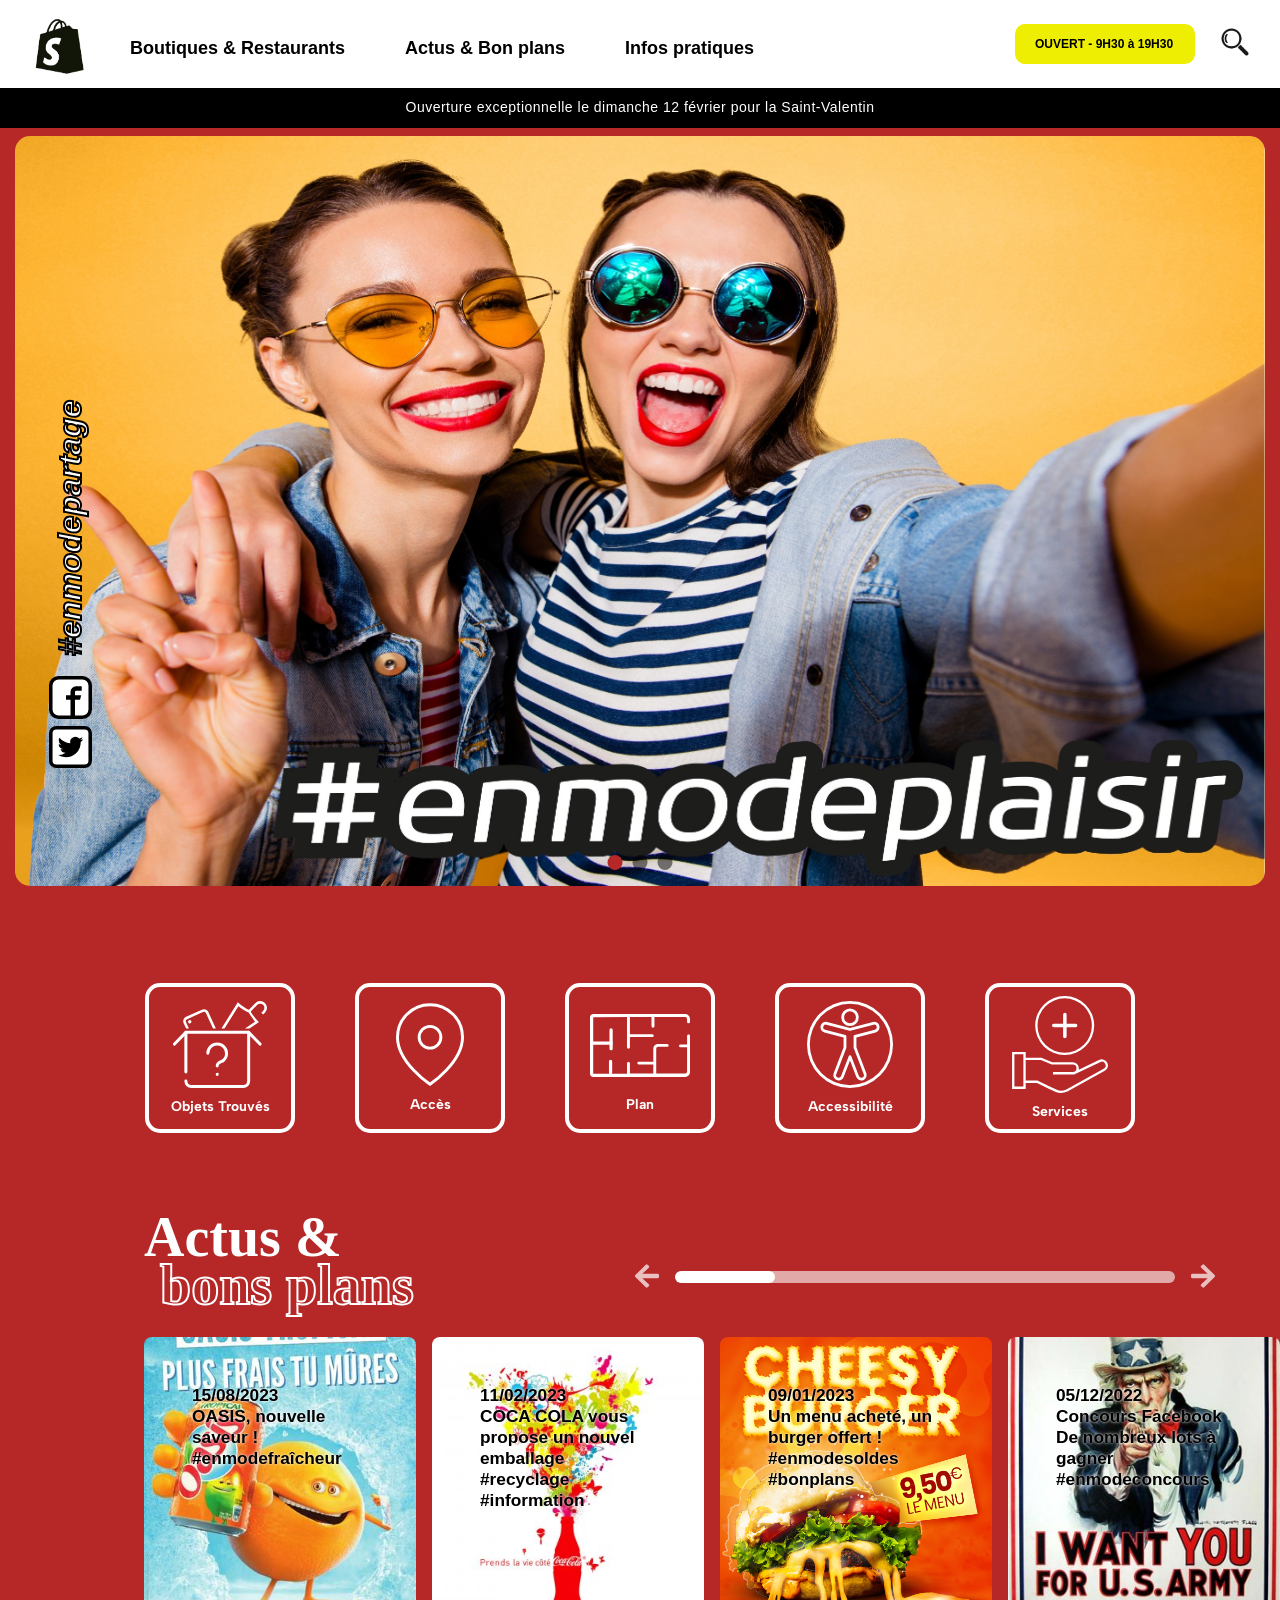
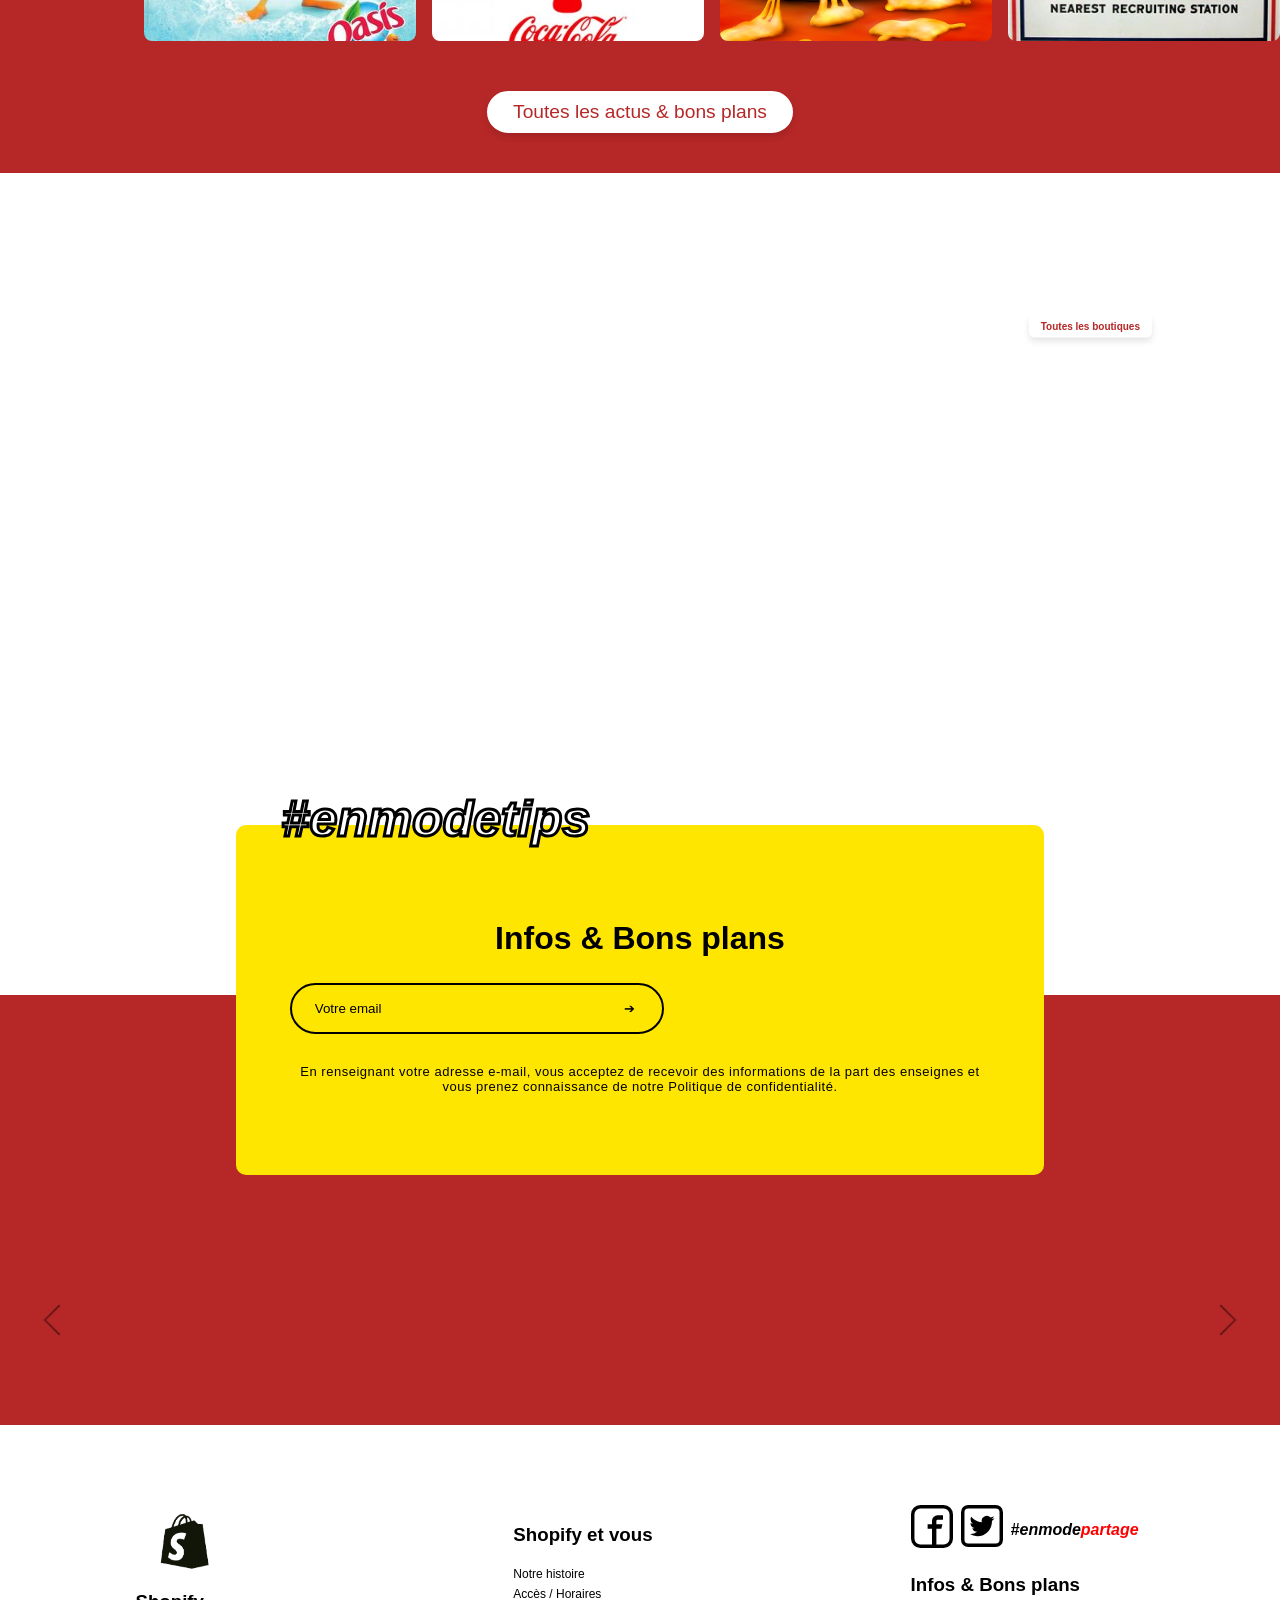
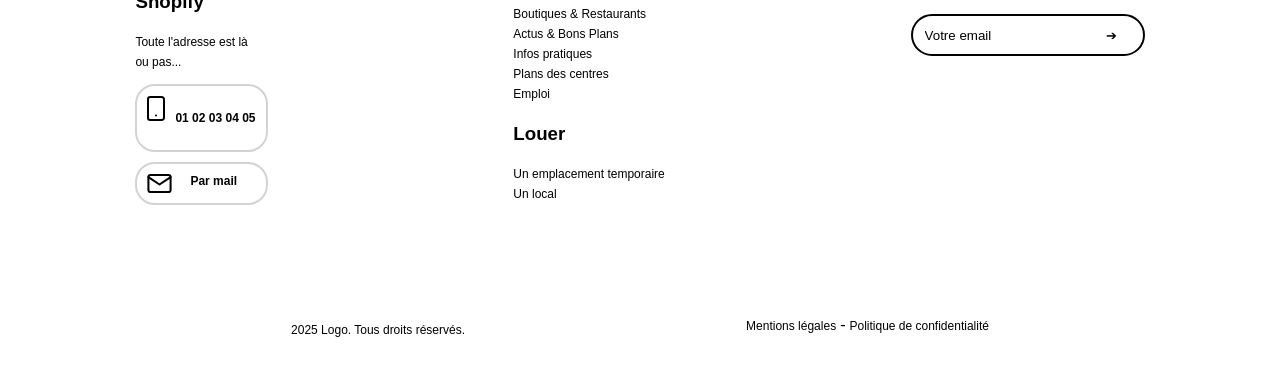
<file: index.html>
<!doctype html>
<html lang="fr">
<head>
    <meta charset="utf-8">
    <meta name="viewport" content="width=device-width, initial-scale=1">
    <title>Maquette Intégration</title>
    <link rel="stylesheet" href="assets/css/style.css">
    <link rel="stylesheet" href="assets/css/sliderActusStyle.css">
    <link rel="stylesheet" href="assets/css/sliderPartage.css">
    <link rel="stylesheet" href="assets/css/sliderBoutiques.css">
    <link rel="stylesheet" href="assets/css/categoryButtons.css">
    //juste pour une police dans le categoryButtons
    <link href="https://fonts.googleapis.com/css2?family=Albert+Sans:wght@700&display=swap" rel="stylesheet">
    <link rel="stylesheet" href="assets/css/infoButtons.css">
    <link rel="stylesheet" href="assets/css/newsletter.css">
    <meta name="description" content="">
    
</head>
<body>


<!-- ------------------------------------------------------>
<!-- ------------------ HEADER ---------------------------->
<!-- ------------------------------------------------------>
<header>
    <div class="header">
        <div class="content">
            <div class="logo-container">
                <img class="header_img" src="./assets/img/logo1rb.png" alt="Logo">
            </div>
            <nav class="nav-links">
                <a href="">Boutiques & Restaurants</a>
                <a href="">Actus & Bon plans</a>
                <a href="">Infos pratiques</a>
            </nav>
            <div class="flex-space" id="flex-space">
                <form action="" class="SearchBar" id="SearchBar">
                    
                </form>
            </div>
            <div class="opening-hours">
                <span class="Heures">OUVERT - <B>9H30 à 19H30</B></span>
                <br>
                <span class="tips">LUNDI - <B>9H30 à 19H30</B><br>
                    MARDI - <B>9H30 à 19H30</B><br>
                    MERCREDI - <B>9H30 à 19H30</B><br>
                    JEUDI - <B>9H30 à 19H30</B><br>
                    VENDREDI - <B>9H30 à 19H30</B><br>
                    SAMEDI - <B>8H à 21H</B><br>
                    DIMANCHE - <B>8H à 12H</B><br>
                </span>
            </div>
            <div class="search-icon">
                <img src="./assets/img/louperb.png" alt="Recherche" class="loupe-img" onclick="AfficheSearchBar()">
                
            </div>
        </div>
        <div class="info-banner">
            <p>Ouverture exceptionnelle le dimanche 12 février pour la Saint-Valentin</p>
        </div>
    </div>
</header>
<!-- ------------------------------------------------------>
<!-- ----------------- END HEADER ------------------------>
<!-- ------------------------------------------------------>


<!-- ------------------------------------------------------>
<!-- -------------- Fixed Social Networks ----------------->
<!-- ------------------------------------------------------>
<div class="Partager">
    <div class="reseau">
        <a href="https://www.facebook.com/" class="ReseauF"><img src="./assets/img/Composant 25 – 1.svg" alt="Logo Facebook"></a>  
        <a href="https://www.x.com/" class="ReseauX"><img src="./assets/img/Composant 26 – 1.svg" alt="Logo Twitter"></a>
    </div>
    <p class="PartageTag">#enmodepartage</p>
</div>
<!-- ------------------------------------------------------>
<!-- ------------- End Fixed Social Networks -------------->
<!-- ------------------------------------------------------>

<div id="home">




    <!-- ------------------------------------------------------>
    <!-- ------------------ SLIDER 1 -------------------------->
    <!-- ------------------------------------------------------>
    <header>
        <div id="sliderPartage">
            <div class="slider-container">
                <div class="slider">
                    <div class="slide">
                        <img src="./assets/img/slider1img1.png" alt="Image 1">
                    </div>
                    <div class="slide">
                        <img src="./assets/img/slider1img2.png" alt="Image 2">
                        <div class="text-overlay">
                            <div class="text-content">
                                <h1>Primark</h1>
                                <h2>Mode & Déco</h2>
                                <p>Évènement</p>
                                <p>Primark ouvrira ses portes</p>
                                <p>le 21 Février 2023</p>
                            </div>
                            <button>En savoir plus</button>
                        </div>
                
                    </div>
                    <div class="slide">
                        <img src="./assets/img/logoFnac.webp" alt="Image 3">
                        <div class="text-overlay">
                            <div class="text-content">
                                <h1>FNAC</h1>
                                <h2>Tech et culture</h2>
                                <p>Promotions !</p>
                                <p>Les airpods vous sont</p>
                                <p>proposés à moins de 100€.</p>
                            </div>
                            <button>En savoir plus</button>
                        </div>
                
                    </div>
                </div>
            
                <div class="buttons">
                    <button onclick="showSlide(0)" class="active"></button>
                    <button onclick="showSlide(1)" class=""></button>
                    <button onclick="showSlide(2)" class=""></button>
                </div>
            </div>
    </header>
    <!-- ------------------------------------------------------>
    <!-- ------------------ END SLIDER 1 ---------------------->
    <!-- ------------------------------------------------------>


    <!-- ------------------------------------------------------>
    <!-- ----------------- Category Buttons --------------------->
    <!-- ------------------------------------------------------>
    <div class="categoryButtons">
        <div class="imageContainer">
            <img src="./assets/img/foundItem.svg" alt="objets trouvés">
            <p>Objets Trouvés</p>
        </div>
        <div class="imageContainer">
            <img src="./assets/img/mapPin.svg" alt="accès">
            <p>Accès</p>
        </div>
        <div class="villain">
            <img src="./assets/img/map.svg" alt="plan">
            <p>Plan</p>
        </div>
        <div class="imageContainer">
            <img src="./assets/img/access.svg" alt="accessibilité">
            <p>Accessibilité</p>
        </div>
        <div class="imageContainer">
            <img src="./assets/img/services.svg" alt="services">
            <p>Services</p>
        </div>
    </div>
    <!-- ------------------------------------------------------>
    <!-- ------------------ END Category Buttons ---------------------->
    <!-- ------------------------------------------------------>



    <!-- ------------------------------------------------------>
    <!-- ----------------- Slider Actus ----------------------->
    <!-- ------------------------------------------------------>
    <div id="actus-slider">
        <div id="actus">
            <div id="actus_interactible">
                <div id="actus_interactible_box">
                    <p id="actus_index"><span>1/</span>10</p>
                </div>
            </div>
            <div id="actus_title">
                <h3>Actus &<br> 
                    <span>bons plans</span>
                </h3>
                
                <div id="actus_interactible_arrows">
                    <button index-change="-1">
                        <img src="./assets/img/Icon awesome-arrow-left.svg" alt="fleche gauche">
                    </button>
                    <div id="slider-progress-bar">
                        <div class="progress-indicator"></div>
                    </div>
                    <button index-change="1">
                        <img src="./assets/img/Icon awesome-arrow-left-1.svg" alt="fleche droite">
                    </button>
                </div>
            </div>
            
            <div id="actus_slider">
                <div id="actus_slides">
                    <div>
                        <div class="actus_image" img-url="./assets/img/pub1.jpg">
                            <div class="text-overlay2">
                                <p class="date">15/08/2023</p>
                                <p class="main-text">OASIS, nouvelle <br>saveur !</p>
                                <p class="hashtag">#enmodefraîcheur</p>
                            </div>
                        </div>
                        
                    </div>
                    <div>
                        <div class="actus_image" img-url="./assets/img/pub2.jpg">
                            <div class="text-overlay2">
                                <p class="date">11/02/2023</p>
                                <p class="main-text">COCA COLA vous propose un nouvel emballage</p>
                                <p class="hashtag">#recyclage  #information</p>
                            </div>
                        </div>
                        
                    </div>
                    <div>
                        <div class="actus_image" img-url="./assets/img/pub3.png">
                            <div class="text-overlay2">
                                <p class="date">09/01/2023</p>
                                <p class="main-text">Un menu acheté, un burger offert !</p>
                                <p class="hashtag">#enmodesoldes  #bonplans</p>
                            </div>
                        </div>
                        
                    </div>
                    <div>
                        <div class="actus_image" img-url="./assets/img/pub4.jpg">
                            <div class="text-overlay2">
                                <p class="date">05/12/2022</p>
                                <p class="main-text">Concours Facebook De nombreux lots à gagner</p>
                                <p class="hashtag">#enmodeconcours</p>
                            </div>
                        </div>
                        
                    </div>
                    <div>
                        <div class="actus_image" img-url="./assets/img/pub5.jpg">
                            <div class="text-overlay2">
                                <p class="date">25/04/2023</p>
                                <p class="main-text">Promotion sur le menu classique !</p>
                                <p class="hashtag">#enmodeéconomie</p>
                            </div>
                        </div>
                       
                    </div>
                    <div>
                        <div class="actus_image" img-url="./assets/img/pub1.jpg">
                            <div class="text-overlay2">
                                <p class="date">15/08/2023</p>
                                <p class="main-text">OASIS, nouvelle <br>saveur !</p>
                                <p class="hashtag">#enmodefraîcheur</p>
                            </div>
                        </div>
                        
                    </div>
                    <div>
                        <div class="actus_image" img-url="./assets/img/pub2.jpg">
                            <div class="text-overlay2">
                                <p class="date">11/02/2023</p>
                                <p class="main-text">COCA COLA vous propose un nouvel emballage</p>
                                <p class="hashtag">#recyclage  #information</p>
                            </div>
                        </div>
                        
                    </div>
                    <div>
                        <div class="actus_image" img-url="./assets/img/pub3.png">
                            <div class="text-overlay2">
                                <p class="date">09/01/2023</p>
                                <p class="main-text">Un menu acheté, un burger offert !</p>
                                <p class="hashtag">#enmodesoldes  #bonplans</p>
                            </div>
                        </div>
                        
                    </div>
                    <div>
                        <div class="actus_image" img-url="./assets/img/pub4.jpg">
                            <div class="text-overlay2">
                                <p class="date">05/12/2022</p>
                                <p class="main-text">Concours Facebook De nombreux lots à gagner</p>
                                <p class="hashtag">#enmodeconcours</p>
                            </div>
                        </div>
                        
                    </div>
                    <div>
                        <div class="actus_image" img-url="./assets/img/pub5.jpg">
                            <div class="text-overlay2">
                                <p class="date">25/04/2023</p>
                                <p class="main-text">Promotion sur le menu classique !</p>
                                <p class="hashtag">#enmodeéconomie</p>
                            </div>
                        </div>
                       
                    </div>
                </div>
            </div>
            
        </div>
        <div id="bouton-actu-container">
            <button>Toutes les actus & bons plans</button>
        </div>
        

    </div>
    <!-- ------------------------------------------------------>
    <!-- --------------- END Slider Actus --------------------->
    <!-- ------------------------------------------------------>





    
    <!-- ------------------------------------------------------>
    <!-- ----------------- InfoButtons ------------------------>
    <!-- ------------------------------------------------------>
    <div class="container">
        <div class="topText">
            <h1>Une envie de shopping<br><span class="particuliere">particulière ?</span></h1>
        </div>
        
        <div class="infoButtons">
            <div class="imageInfoContainer">
                <img src="./assets/img/home.svg" alt="Maison">
                <p class="textInfoContainer">Maison</p>
            </div>
            <div class="imageInfoContainer">
                <img src="./assets/img/resto.svg" alt="Restauration">
                <p class="textInfoContainer">Restauration</p>
            </div>
            <div class="imageInfoContainer">
                <img src="./assets/img/mode.svg" alt="Mode & Bijoux">
                <p class="textInfoContainer">Mode & Bijoux</p>
            </div>
            <div class="imageInfoContainer">
                <img src="./assets/img/beauty.svg" alt="Beauté & Santé">
                <p class="textInfoContainer">Beauté & Santé</p>
            </div>
            <div class="imageInfoContainer">
                <img src="./assets/img/culture.svg" alt="Culture & Loisirs">
                <p class="textInfoContainer">Culture & Loisirs</p>
            </div>
        </div>
        
        <div class="bottomText">
            <p><B>Plus de 40 boutiques</B> de mode, beauté et déco pour dénicher les dernières tendances<br>et se faire plaisir ensemble.</p>
        </div>
    
        <div class="buttonContainer">
          <button class="boutiqueButton">Toutes les boutiques</button>
        </div>
    </div>
    
    
    <!-- ------------------------------------------------------>
    <!-- --------------- END InfoButtons ---------------------->
    <!-- ------------------------------------------------------>

    <!-- ------------------------------------------------------>
    <!-- --------------- Bloc Newsletter ---------------------->
    <!-- ------------------------------------------------------>
    <div>
        <p class="newsletterTag">#enmodetips</p>
            <section class="Yellow_container">
                <div class="newsletter_content">
                    <h2 class="NLTitle">Infos & Bons plans</h2>
                    <div class="newsletterForm">
                        <form action="">
                            <input type="text" id="MailForm" name="email" placeholder="Votre email">

                            <input type="submit" class="fleche" name="rechercher" id="rechercher" value="➔">
                        </form>
                    </div>

                    <p class="disclaimer">
                        En renseignant votre adresse e-mail, vous acceptez de recevoir des informations de la part des enseignes et vous prenez connaissance de notre <a href="#">Politique de confidentialité</a>.
                    </p>
                </div>
            </section>
        <div class="MidRedPart">

        </div>
    </div>
        
    <!-- ------------------------------------------------------>
    <!-- --------------- END Newsletter ----------------------->
    <!-- ------------------------------------------------------>

    
    <!-- ------------------------------------------------------>
    <!-- ---------------- Slider Boutiques -------------------->
    <!-- ------------------------------------------------------>
    <div class="sliderContainer-boutiques">
        <div class="sliderB" style="
            --width: 140px;
            --height: 140px;
            --quantity: 9;">
            <button class="prev-button"></button>
            <div class="list">
                <div class="item" style="--position: 1"><img src="./assets/img/mcdo.png" alt=""></div>
                <div class="item" style="--position: 2"><img src="./assets/img/marionnaud.png" alt=""></div>
                <div class="item" style="--position: 3"><img src="./assets/img/jd.png" alt=""></div>
                <div class="item" style="--position: 4"><img src="./assets/img/fnac.png" alt=""></div>
                <div class="item" style="--position: 5"><img src="./assets/img/bdcuisine.png" alt=""></div>
                <div class="item" style="--position: 6"><img src="./assets/img/pharmacie.png" alt=""></div>
                <div class="item" style="--position: 7"><img src="./assets/img/h&m.png" alt=""></div>
                <div class="item" style="--position: 8"><img src="./assets/img/normal.png" alt=""></div>
                <div class="item" style="--position: 9"><img src="./assets/img/sephora.png" alt=""></div>
            </div>
            <button class="next-button"></button>
          </div>
    </div>
    <!-- ------------------------------------------------------>
    <!-- -------------- END Slider Boutiques ------------------>
    <!-- ------------------------------------------------------>

<!-- ---------------------------------------------------------->
<!------------------------ FOOTER ----------------------------->
<!-- ---------------------------------------------------------->

</div> <!-- fermeture de la div id="home" -->


<footer>
    <div class="footer_container">
        <div class="colonne1">
            <div class="logo-container">
                <img class="header_img" src="./assets/img/logo1rb.png" alt="Logo">
            </div>
            <h3>Shopify</h3>
            <p>Toute l'adresse est là <br> ou pas...</p>
            <div class="BorderTel">
                <div class="infoTel">
                    <img class="icon_tel" src="./assets/img/Icon feather-smartphone.svg" alt="Icon2Telephone">
                    <p class="footerInfo">01 02 03 04 05</p>
                </div>
            </div>
            <div class="BorderMail">
                <div class="infoMail">
                    <img class="icon_mail" src="./assets/img/Icon feather-mail.svg" alt="Icon2Mail">
                    <a href="mailto:" class="footerInfo" id="footerMailLink">Par mail</a>
                </div>
            </div>
        </div>
        <div class="colonne2">
            <div class="Logo&Vous">
                <h3>Shopify et vous</h3>
                <a href="" class="footerLink">Notre histoire</a><br>
                <a href="" class="footerLink">Accès / Horaires</a><br>
                <a href="" class="footerLink">Boutiques & Restaurants</a><br>
                <a href="" class="footerLink">Actus & Bons Plans</a><br>
                <a href="" class="footerLink">Infos pratiques</a><br>
                <a href="" class="footerLink">Plans des centres</a><br>
                <a href="" class="footerLink">Emploi</a>
            </div>
            <div class="louer">
                <h3>Louer</h3>
                <a href="" class="footerLink">Un emplacement temporaire</a><br>
                <a href="" class="footerLink">Un local</a>
            </div>
        </div>
        <div class="colonne3">
            <div class="PartagerFooter">
                <a href="https://www.facebook.com/" class="footerFacebook"><img src="./assets/img/Composant 25 – 1.svg" alt="Logo Facebook"></a>  
                <a href="https://www.x.com/" class="footerX"><img src="./assets/img/Composant 26 – 1.svg" alt="Logo Twitter"></a>
                <p class="PartageTagFooter">  #enmode<span class="partageROUGE">partage</span></p>
            </div>
            <div class="newsletter">
                <h3>Infos & Bons plans</h3>
                <div class="newsletterFormFooter">
                    <form action="">
                        <input type="text" id="MailFormFooter" name="email" placeholder="Votre email">
        
  		                <input type="submit" class="fleche" name="rechercher" id="rechercher" value="➔">
                    </form>
                </div>
            </div>
        </div>
    </div>
    <div class="copyright">
        <p class="LogoRight">2025 Logo. Tous droits réservés.</p>
        <p class="Mentions"><a href="" class="footerLink">Mentions légales</a> - <a href="" class="footerLink">Politique de confidentialité</a></p>
    </div>
</footer>
<!-- ---------------------------------------------------------->
<!---------------------- END FOOTER ----------------------->
<!-- ---------------------------------------------------------->




</body>
<script src="assets/js/main.js"></script>
<script src="assets/js/sliderActus.js"></script>
<script src="assets/js/sliderPartage.js"></script>
<script src="assets/js/sliderBoutiques.js"></script>
</html>
</file>
<file: assets/css/style.css>
body {
    /*set up background image*/
    background-image: url("https://i.redd.it/c3uhsgo1vx541.jpg") ;
    background-attachment: fixed;
    background-size: cover; 
    background-position: center; 
    margin: 0;
    height: 100vh;
}


/* ---------------------------------LE HEADER ET LA BANNER EN NOIR----------------------------*/
.header {
    display: grid;
    grid-template-columns: 1fr;
    grid-template-rows: repeat(2, 1fr);
    grid-column-gap: 0px;
    grid-row-gap: 0px;
    background-color: white;
    position: fixed;
    left: 0;
    top: 0;
    right: 0;
    height: 100px;
    max-width: 100%;
    z-index: 1000;
}

.container_img_head {
    display: inline-block;
    vertical-align: middle;
}

.content {
    grid-area: 1 / 1 / 2 / 2; 
    display: flex;
    align-items: center;
    justify-content: space-between;
    padding: 10px;
}

.logo-container {
    flex: 0 0 auto;
    margin-right: 20px;
    padding-top: 5px;
}

.header_img {
    width: 100px;
    height: auto;
    background-color: transparent;
    display: block;
    margin-left: 0px;
}

.nav-links {
    display: flex;
    padding-top: 10px;
    gap: 60px;
}

.nav-links a {
    color: black;
    text-decoration: none;
    font-family: "Gill Sans", sans-serif;
    font-weight: bold;
    font-size: 18px;
}

.flex-space {
    flex-grow: 1;
}

.opening-hours {
    background-color: rgb(238, 238, 2);
    padding-top: 5px;
    padding-bottom: 5px;
    padding-right: 10px;
    padding-left: 20px ;
    border-radius: 10px;
    font-family: Arial, Helvetica, sans-serif;
    font-size: 12px;
    font-weight: bold;
    height: 30px;
    width: 150px;
    place-content: center;
}

.tips{
    visibility: hidden;
    width: 165px;
    background-color: rgb(83, 83, 83);
    color: #fff;
    text-align: center;
    border-radius: 6px;
    padding: 20px 0;
    position: absolute;
    z-index: 1;
    line-height: 20px;
}

.opening-hours:hover .tips{
    visibility: visible;
}

.search-icon {
    flex: 0 0 auto;
    margin-left: 20px;
    margin-right: 15px;
    position: relative;
}

.loupe-img {
    width: 40px;
    height: auto;
}

.SearchBar{
    padding-left: 50%;
    padding-top: 25px;
    border-radius: 5px;
    position: absolute;
    z-index: 1;
}

.Partager{
    position: fixed;
    z-index: 10;
    display: grid;
    grid-template-columns: 1fr;
    grid-template-rows: repeat(2, 1fr);
    grid-column-gap: 0px;
    grid-row-gap: 20px;
    top: 400px;
    left: 20px;
}

.reseau{
    display: grid;
    grid-template-columns: 1fr;
    grid-template-rows: repeat(2, 50px);
    grid-column-gap: 0px;
    grid-row-gap: 0px;
    justify-self: center;
}

.ReseauF{
    grid-area: 1 / 1 / 2 / 2;
    transition: transform 0.3s ease;
}

.ReseauF:hover {
    transform: translateX(7px);
}

.ReseauX{
    grid-area: 2 / 1 / 3 / 2;
    transition: transform 0.3s ease;
}

.ReseauX:hover {
    transform: translateX(7px);
}

.PartageTag{
    grid-area: 1 / 1 / 2 / 2;
    color: white;
    -webkit-text-stroke: 2px #000000;
    font-size: 2em;
    font-weight: 900;
    font-family: Arial, Helvetica, sans-serif;
    font-style: italic;
    writing-mode:vertical-rl ;
    transform: rotate(180deg);
}

.info-banner {
    grid-area: 2 / 1 / 3 / 2;
    background-color: black;
    text-align: center;
    height: 40px;
    line-height: 1;
}

.info-banner p {
    color: white;
    font-family: Arial, Helvetica, sans-serif;
    font-size: 14px;
    letter-spacing: 0.5px;
    margin-top: 12px;
}

footer{
    background-color: white;
    z-index: 1000;
}

.partageROUGE{
    color: red;
}

.newsletterFormFooter{
    border: 2px solid black;
    border-radius: 50px;
    padding: 10px;
    min-width: 210px;
    max-height: 20px;
}

#MailFormFooter{
    border: none;
    background-color: transparent;
    
}

#rechercher{
    border: none;
    background-color: transparent;
}

::placeholder{
    color: black;
}

.fleche {
    object-fit:initial;
    transition: transform 0.3s ease;
}

.fleche:hover {
    transform: translateX(7px);
}


.footerLink{
    color: black;
    font-family: Arial, Helvetica, sans-serif;
    font-size: 12px;
    text-decoration: none;
    line-height: 20px;
}

#footerMailLink{
    color: black;
    font-family: Arial, Helvetica, sans-serif;
    font-size: 12px;
    text-decoration: none;
}

.footer_container{
    display: flex;
    justify-content: space-around;     
    height: 100%;
    padding: 15px;
    gap: 5px;
    padding-top: 80px;
    padding-bottom: 80px;
}

.colonne1{
    grid-area: 1 / 1 / 3 / 2;
}

.colonne2{
    grid-area: 1 / 2 / 3 / 3;
}

.colonne3{
    grid-area: 1 / 3 / 3 / 4;
}

.colonne1 p{
    font-family: Arial, Helvetica, sans-serif;
    font-size: 12px;
    line-height: 20px;
}

.PartagerFooter{
    display: grid;
    grid-template-columns: repeat(3, 50px);
    grid-template-rows: 1fr;
    grid-column-gap: 0px;
    grid-row-gap: 0px;
}

.footerFacebook{
    grid-area: 1 / 1 / 2 / 2;
    transition: transform 0.3s ease;
}

.footerFacebook:hover{
    transform: translateY(-7px);
}

.footerX{
    grid-area: 1 / 2 / 2 / 3;
    transition: transform 0.3s ease;
}

.footerX:hover{
    transform: translateY(-7px);
}

.PartageTagFooter{
    grid-area: 1 / 3 / 2 / 4;
    font-weight: bold;
    font-family: Arial, Helvetica, sans-serif;
    font-style: italic;
}

.infoTel{
    display: grid;
    grid-template-columns: repeat(2, auto);
    grid-template-rows: auto;
    grid-column-gap: 10px;
    grid-row-gap: 0px;
}

.infoMail{
    display: grid;
    grid-template-columns: repeat(2, auto);
    grid-template-rows: auto;
    grid-column-gap: 0px;
    grid-row-gap: 0px;
}

.BorderTel{
    border: 2px lightgray solid;
    border-radius: 20px;
    padding: 10px;
    margin-bottom: 10px;
}

.BorderTel:hover,
.BorderTel:focus{
    border: 3px solid black;
}

.BorderMail{
    border: 2px lightgray solid;
    border-radius: 20px;
    padding: 10px;
}

.BorderMail:hover,
.BorderMail:focus{
    border: 3px solid black;
}

.footerInfo{
    color: black;
    font-weight:bold;
    font-family: Arial, Helvetica, sans-serif;
}

.copyright{
    display: flex;
    justify-content: space-evenly;     
    height: 100%;
    padding: 15px;
    gap: 5px;
}

.LogoRight{
    /* flex:0 1 auto; */
    align-self:flex-end;
    font-family: Arial, Helvetica, sans-serif;
    font-size: 12px;
    line-height: 20px;
}

.Mentions{
    /* flex:0 1 auto; */
    align-self:flex-end;
}

h3{
    font-family: Arial, Helvetica, sans-serif;
}
</file>
<file: assets/css/sliderActusStyle.css>
/*Placer le container*/
#actus {
    width: 100%;
    display: grid;
    grid-template-columns: 8rem auto;
    grid-template-areas: ". title" "buttons slider";
    margin: 0;
    background-color: rgb(182, 39, 39);
}

/*Placer un autre container dans le premier*/
#actus_title {
    position: relative;
    margin: 4rem 0 1rem 1rem;
    font-size: 2em;
    grid-area: title;
    font-family: 'FrontageCondensedOutline';
    color: white;
    display: flex;
    cursor: pointer;
    justify-content: space-between;
    align-items: center; 
}

/*Placer le container du bouton*/
#bouton-actu-container {
    text-align: center; 
    background-color: rgb(182, 39, 39);
    padding-bottom: 40px;

}

/* Propriétés du bouton */
#bouton-actu-container button {
    font-size: 1.2rem;
    background-color: white;
    color: rgb(182, 39, 39);
    padding: 0.5rem 1.5rem;
    border-radius: 1.5rem;
    border: 2px solid white;
    box-shadow: 0 4px 6px rgba(0, 0, 0, 0.1);
    cursor: pointer;
    transition: background-color 0.3s, transform 0.2s;
    display: inline-block; 
    text-align: center;
}

/*Animation au survol du bouton*/
#bouton-actu-container button:hover {
    background-color: rgba(255, 255, 255, 0.8);
    transform: scale(1.05);
}

/*Propriétés du titre*/
#actus_title h3 {
    font-size: 3.5rem; 
    line-height: 2.5rem; 
    font-family: 'FrontageCondensedOutline';
    color: white;
    margin: 0;
    display: inline-block; 
}

/* Propriétés "bons plans"*/
#actus_title h3 span {
    display: block; 
    text-indent: 1rem; 
    font-size: 3.5rem; 
    color: transparent; 
    -webkit-text-stroke: 2px white; 
    margin-top: 0.5rem; 
}

/* Positionnement des flèches et de la barre*/
#actus_interactible {
    margin-top: 0.5rem; 
    display: flex;
    justify-content: center; 
    align-items: center;
    gap: 1rem; 
    position: relative; 
}

/*Placement slider*/
#actus_slider {
    position: relative;
    grid-area: slider;
    overflow: hidden;
    font-size: 0.9em;
    font-weight: bold;
    font-family: Arial;
    color: white;
    width: 100%;
    height: 370px;
}

/*Placement des slides*/
#actus_slides {
    display: flex;
    flex-flow: row nowrap;
    justify-content: space-between;
    position: absolute;
    transform: translateX(-0%);
    transition: transform 1s;
    padding: 1rem;
}

#actus_slides > div {
    margin-right: 1rem;
    background-size: contain;
    background-repeat: no-repeat;
    background-position: center;
}

/*Propriétés des images*/
.actus_image {
    display: flex;
    width: 14rem;
    height: 16rem;
    border-radius: 0.5rem;
    padding: 1.5rem;
    background-color: transparent;
    background-blend-mode: overlay;
    background-position: center;
    background-size: cover;
    transition: transform 0.3s ease;
}

/*Propriétés du texte image*/
.actus_image p {
    margin-top: auto;
    margin-bottom: 0;
    transition: margin-bottom 0.5s;
    color: black;
    font-size: 1em;
    height: min-content;
    font-family: "Gill Sans", sans-serif;
}

/*Animation au survol des images*/
.actus_image:hover {
    transform: scale(1.05); 
}

/*Animation texte au survol des images*/
.actus_image:hover p {
    margin-bottom: 1rem;
}

/*Placement des bloc texte sur les images*/
.text-overlay2 {
    width: 14rem;
    height: 16rem;
    border-radius: 0.5rem;
    padding: 1.5rem;
    background-color: transparent;
    background-blend-mode: overlay;
    transition: background-color 0.5s;
    font-family: "Gill Sans", sans-serif;
}

/*Propriétés des blocs texte sur les images*/
.text-overlay2 p {
    margin-top: auto;
    margin-bottom: 0;
    transition: margin-bottom 0.5s;
    color: black;
    font-size: 1.2em;
    height: min-content;
    font-family: "Gill Sans", sans-serif;
    /*Ombre pour mieux voir le texte sur les images*/
    text-shadow: 
        0px 0px 2px rgba(255, 255, 255, 0.8), 
        0px 0px 4px rgba(255, 255, 255, 0.6); 
}

/*Placement container fleches et barres*/
#actus_interactible {
    grid-area: buttons;
    display: flex;
    justify-content: space-between;
    align-items: center;
    margin: 1rem 0;
    padding-left: 3rem;
}
/*Placement fleches et barres*/
#actus_interactible_arrows {
    display: flex;
    flex-direction: row;
    justify-content: center;
    align-items: center;
    position: relative;
    right: 65px;
    gap: 1rem;
    margin-top: 2rem; 
}

/*Indicateur de déplacement sur la barre*/
#slider-progress-bar {
    width: 500px;  
    height: 12px;
    background-color: rgba(255, 255, 255, 0.6);
    border-radius: 6px;
    position: relative;
    overflow: hidden;
}

/*Indicateur de déplacement sur la barre*/
.progress-indicator {
    position: absolute;  
    height: 100%;
    width: 20%; 
    background-color: white;
    border-radius: 6px;
    transition: left 0.5s;  
    left: 0%; 
}

/*Propriétés fleches*/
#actus_interactible_arrows button {
    background-color: transparent;
    border: none;
    cursor: pointer;
    padding: 0;
}

/*Propriétés des img fleches*/
#actus_interactible_arrows img {
    width: 1.5rem;
    height: 1.5rem;
    filter: brightness(0) invert(1); 
}

/*cacher le compteur de slide*/
#actus_interactible{
    visibility: hidden;
}
</file>
<file: assets/css/sliderPartage.css>
/*css du bloc slider1*/
#sliderPartage {
    margin: 0;
    padding-top: 45px;
    display: flex;
    flex-direction: column;
   
    justify-content: center;
    height: 100vh;
    overflow: hidden;
    background-color: rgb(182, 39, 39);
}

.slider-container {
    width: 100%;
    max-width: 1885px;
    overflow: hidden;
    position: relative;
}

.slider {
    display: flex;
    max-width: 65%;
    transition: transform 0.6s ease-in-out;
}

.slide {
    position: relative;
}
/*choix des tailles et placement des images*/
.slider img {
    width: 1250px; 
    height: 750px; 
    object-fit: fill;
    margin: 0 15px;
    border-radius: 15px; /* Arrondir les bordures */
}

/*placement du texte*/
.text-overlay {
    position: absolute;
    bottom: 60px;
    left: 20px;
    width: calc(100% - 40px); 
    display: flex;
    flex-direction: column;
    /*aligne le bloc texte en bas a gauche*/
    justify-content: flex-end; 
    align-items: flex-start; 
    color: orange;
    font-family: 'Arial', sans-serif;
    pointer-events: none;
}

.text-content {
    text-align: left;
    margin-bottom: 10px; 
}

.text-content h1,
.text-content h2 {
    font-size: 27px;
    margin: 0;
    font-weight: bold;
}


.text-content p {
    font-size: 23px;
    margin: 0;
    color: white;
}

/*apparence bouton "en savoir plus"*/
.text-overlay button {
    background-color: #ff0000;
    color: white;
    border: none;
    padding: 6px 15px;
    cursor: pointer;
    border-radius: 5px;
    font-size: 20px;
    pointer-events: auto; 
    transition: transform 0.3s ease, background-color 0.3s ease;
}

.text-overlay button:hover {
    background-color: #cc0000;
    transform: scale(1.1);
}

/*boutons liés au js pour le défilement*/
.buttons {
    position: absolute;
    bottom: 20px;
    left: 50%;
    transform: translateX(-50%);
    display: flex;
    gap: 10px;
}

/*apparence des boutons*/
.buttons button {
    background-color: rgba(0, 0, 0, 0.5);
    border: none;
    border-radius: 50%;
    width: 15px;
    height: 15px;
    cursor: pointer;
    transition: background-color 0.3s;
}

/*effet sur les boutons*/
.buttons button:hover {
    background-color: rgb(182, 39, 39);
}

.buttons button.active {
    background-color: rgb(182, 39, 39);
}
</file>
<file: assets/css/sliderBoutiques.css>
/*Placer le container du slider*/
.sliderContainer-boutiques {
    margin: 0;
    background-color: rgb(182, 39, 39);
    margin: auto;
    padding-bottom: 30px; 
}

/*Propriétés du slider*/
.sliderB {
    width: 100%;
    padding-top: 10px;
    height: var(--height);
    overflow: hidden;
    mask-image: linear-gradient(
        to right,
        transparent,
        #000 10% 90%,
        transparent
    );
    position: relative;
}

/*Propriétés de la liste*/
.sliderB .list {
    display: flex;
    width: 100%;
    min-width: calc(var(--width) * var(--quantity));
    position: relative;
}

/*Propriétés des items de la liste*/
.sliderB .list .item {
    width: var(--width);
    height: var(--height);
    position: absolute;
    left: 100%;
    animation: autoRun 10s linear infinite;
    transition: filter 0.5s;
    animation-delay: calc( (10s / var(--quantity)) * (var(--position) - 1) - 10s)!important; /*permet de rendre cette ligne dominante*/
    transition: transform 0.3s ease, filter 0.5s; 
}

/*Propriétés des images dans les cadres*/
.sliderB .list .item img {
    width: 100%;
    height: 100%; 
    object-fit: cover; 
    object-position: center; 
    display: block; 
}

/*animation auto*/
@keyframes autoRun {
    from {
        left: 100%;
    }

    to {
        left: calc(var(--width) * -1);
    }
}

/*Pause au survol*/
.sliderB:hover .item {
    animation-play-state: paused !important;
}

/*Animation au survol d'un cadre*/
.sliderB .item:hover {
    transform: translateY(-10px); 
    z-index: 10;
}

/*Autorun mais de gauche à droite*/
.slider[reverse="true"] .item {
    animation: reversePlay 10s linear infinite;
}

/*Animation concrete*/
@keyframes reversePlay {
    from {
        left: calc(var(--width) * -1);
    }

    to {
        left: 100%;
    }
}

/* Styles des boutons de navigation (flèches) */
.prev-button {
    background-color: transparent; 
    color: black; 
    border: none;
    padding: 0;
    font-size: 30px;
    cursor: pointer;
    position: absolute;
    top: 50%;
    transform: translateY(-50%);
    z-index: 11;
    width: auto;
    height: auto;
    display: flex;
    align-items: center;
    justify-content: center;
    left: 50px; 
}

.next-button {
    background-color: transparent;
    color: black; 
    border: none;
    padding: 0;
    font-size: 30px;
    cursor: pointer;
    position: absolute;
    top: 50%;
    transform: translateY(-50%);
    z-index: 11;
    width: auto;
    height: auto;
    display: flex;
    align-items: center;
    justify-content: center;
    right: 50px; 
}

/* Flèche gauche */
.prev-button:before {
    content: "";
    position: absolute;
    width: 20px;
    height: 20px;
    border-top: 2px solid black; /* Couleur noire */
    border-right: 2px solid black; /* Couleur noire */
    transform: rotate(45deg);
    transform: rotate(-135deg); /* Pour tourner l'icône de la flèche vers la gauche */
    left: -2px; /* Ajuste légèrement la position */
}

/* Flèche droite */
.next-button:before {
    content: "";
    position: absolute;
    width: 20px;
    height: 20px;
    border-top: 2px solid black; /* Couleur noire */
    border-right: 2px solid black; /* Couleur noire */
    transform: rotate(45deg);
    transform: rotate(45deg); /* Pour tourner l'icône de la flèche vers la droite */
    right: -2px; /* Ajuste légèrement la position */
}
</file>
<file: assets/css/categoryButtons.css>
/*la différence entre "categoryButtons" et "villain" repose uniquement dans le placement de l'image et du texte dans le cadre*/


/*placer la grille pour créer les cadres aux bons emplacements*/
.categoryButtons {
    background-color: rgb(182, 39, 39) ;
    display: flex;
    justify-content: center;
    gap: 60px; 
    padding: 20px;
    align-items: flex-end; 
    text-align: center;
}

/*création des cadres*/
.imageContainer {
    width: 150px;
    height: 150px;
    border: 4px solid white;
    border-radius: 15px;
    display: flex;
    flex-direction: column; 
    align-items: center;
    justify-content: center;
    box-sizing: border-box;
    padding: 10px;
    /*fluidifier la transition*/
    transition: transform 0.3s ease, background-color 0.3s ease; 
}

/*placer l'image dans le cadre*/
.imageContainer img {
    max-width: 90%; 
    max-height: 80%; 
    object-fit: contain; 
    margin-bottom: 10px; 
    /*fluidifier la transition*/
    /*transition: filter 0.5s ease;*/ 
}

/*Etablir les propriétés des textes dans les cadres*/
.imageContainer p {
    margin: 0;
    color: white;
    font-family: 'Albert Sans', sans-serif; 
    font-weight: bold;
    font-size: 14px; 
    margin-top: 0; 
}

/*Animation au survol du cadre*/
.imageContainer:hover {
    transform: translateY(-5px); 
    background-color: white; 
}

/*Animation/modification de la couleur de l'image en appliquant un filtre dessus*/
.imageContainer:hover img {
    filter: brightness(0) saturate(100%) invert(16%) sepia(88%) saturate(3228%) hue-rotate(351deg) brightness(91%) contrast(83%);
}

/*Modifier la couleur du texte au survol*/
.imageContainer:hover p {
    color: black;
}

/*Même chose que pour categoryButtons*/
.villain {
    width: 150px;
    height: 150px; 
    border: 4px solid white;
    border-radius: 15px;
    display: flex;
    flex-direction: column;
    align-items: center;
    justify-content: center;
    box-sizing: border-box;
    padding: 10px;
    transition: transform 0.3s ease, background-color 0.3s ease; 
}

/*on place ici manuellement l'image dans le cadre*/
.villain img {
    margin-top: 25px;
    max-width: 90%; 
    max-height: 80%; 
    object-fit: contain; 
    margin-bottom: 10px; 
    /*trnsition utile ou non ?*/
    /*transition: filter 0.5s ease*/; 
}

/*Etablir les propriétés du texte et le placer manuellement dans le cadre*/
.villain p {
    margin-top: 9px;
    color: white;
    font-family: 'Albert Sans', sans-serif; 
    font-weight: bold;
    font-size: 14px;
}

/*Animation au survol du cadre*/
.villain:hover {
    transform: translateY(-5px); 
    background-color: white;
}

/*Modification de la couleur de l'image grâce à un filtre*/
.villain:hover img {
    filter: brightness(0) saturate(100%) invert(16%) sepia(88%) saturate(3228%) hue-rotate(351deg) brightness(91%) contrast(83%);
}

/*Modifier la couleur du texte au survol*/
.villain:hover p {
    color: black; 
}
</file>
<file: assets/css/infoButtons.css>
/*Container infoButtons et texte annexe*/
.container {
    position: relative;
    color: white;
    font-family: 'Arial', sans-serif;
}
/*Placer le titre au dessus des cadres*/
.topText {
    display: flex;
    justify-content: flex-start; 
    margin-top: 100px;
    height: 100%; 
    margin-left: 80px; 
}

/*Propriétés du titre au dessus des cadres*/
.topText h1 {
    font-size: 40px;
    font-weight: bold;
    margin: 0;
    line-height: 1; 
    font-weight: 800; /*Elargir la police de base*/
}

/*Effet de transparence sur "particuliere" ?*/
.particuliere {
    color: transparent; 
    -webkit-text-stroke: 1px white; /*Ajouter un contour blanc pour que le texte soit visible*/
}

/*Propriétés du bloc texte en dessous des cadres*/
.bottomText p {
    font-size: 18px;
    text-align: center;
    margin: 20px 0;
}

/*Placer le container des cadres*/
.infoButtons {
    display: flex;
    justify-content: center;
    gap: 50px; 
    padding: 20px;
    align-items: center;
}

/*Création des cadres*/
.imageInfoContainer {
    width: 150px;
    height: 150px;
    border: 4px solid white;
    border-radius: 15px;
    display: flex;
    flex-direction: column;
    align-items: center;
    justify-content: center;
    box-sizing: border-box;
    padding: 15px;
    transition: transform 0.3s ease, background-color 0.3s ease;
}

/*Placer les images dans les cadres*/
.imageInfoContainer img {
    max-width: 80%;
    max-height: 70%;
    object-fit: contain;
    margin-bottom: 10px;
}

/*Effet au survol des cadres*/
.imageInfoContainer:hover {
    transform: translateY(-5px);
    background-color: rgba(255, 0, 0, 0.8);
}

/*Placer le texte dans les cadres*/
.textInfoContainer {
    margin: 0;
    text-align: center;
    color: white;
    font-size: 14px;
    font-weight: bold;
}

/*Placer le bouton "toutes les boutiques"*/
.buttonContainer {
    position: absolute;
    top: 16%; 
    right: 10%; 
    transform: translateY(-50%);
}

/*Propriétés du bouton*/
.boutiqueButton {
    background-color: white;
    color: rgb(182, 39, 39);
    border: none;
    padding: 6px 12px;
    font-size: 10px;
    font-family: 'Arial', sans-serif;
    font-weight: bold;
    cursor: pointer;
    border-radius: 5px;
    box-shadow: 0 4px 6px rgba(0, 0, 0, 0.1);
    transition: transform 0.3s ease, box-shadow 0.3s ease;
}

/*Effet au survol du bouton*/
.boutiqueButton:hover {
    background-color: white;
    transform: scale(1.05);
    box-shadow: 0 6px 8px rgba(0, 0, 0, 0.15); /*ombre du cadre bouton pas forcément utile vu qu'on a une image de fond*/
}
</file>
<file: assets/css/newsletter.css>
.Yellow_container{
    background-color: rgb(255, 230, 0);
    text-align: center;
    padding: 50px 20px;
    position: relative;
    margin: 0 auto;
    display: flex;
    justify-content: center;
    align-items: center;
    margin-bottom: 20px;
    font-size: 1em;
    border-radius: 10px;
    width: 60%;
    height: 250px;
    top: 200px;
}

.newsletterTag{
    color: white;
    -webkit-text-stroke: 3px black;
    font-size: 50px;
    font-weight: 900;
    font-family: Arial, Helvetica, sans-serif;
    font-style: italic;
    position: absolute;
    left: 22%;
    z-index: 1;
    margin-top: 165px;
}

.newsletter_content{
    max-width: 700px;
    margin: 0 auto;
}

.newsletter_content p{
    font-family: Arial, Helvetica, sans-serif;
    font-size: 13px;
    letter-spacing: 0.5px;
    margin-top: 30px;
}

.newsletter_content a{
    color: black;
    text-decoration: none;
}

.NLTitle{
    font-family: Arial, Helvetica, sans-serif;
    font-size: xx-large;
    font-weight:900;
}

.newsletterForm{
    border: 2px solid black;
    border-radius: 50px;
    padding: 10px;
    width: 50%;
    justify-self: center;
}

#MailForm{
    border: none;
    background-color: transparent;
    width: 85%;
    margin-top: 5px;
    margin-bottom: 5px;
}

.MidRedPart{
    background-color: rgb(182, 39, 39);
    height: 250px;
    position: static;
}
</file>
